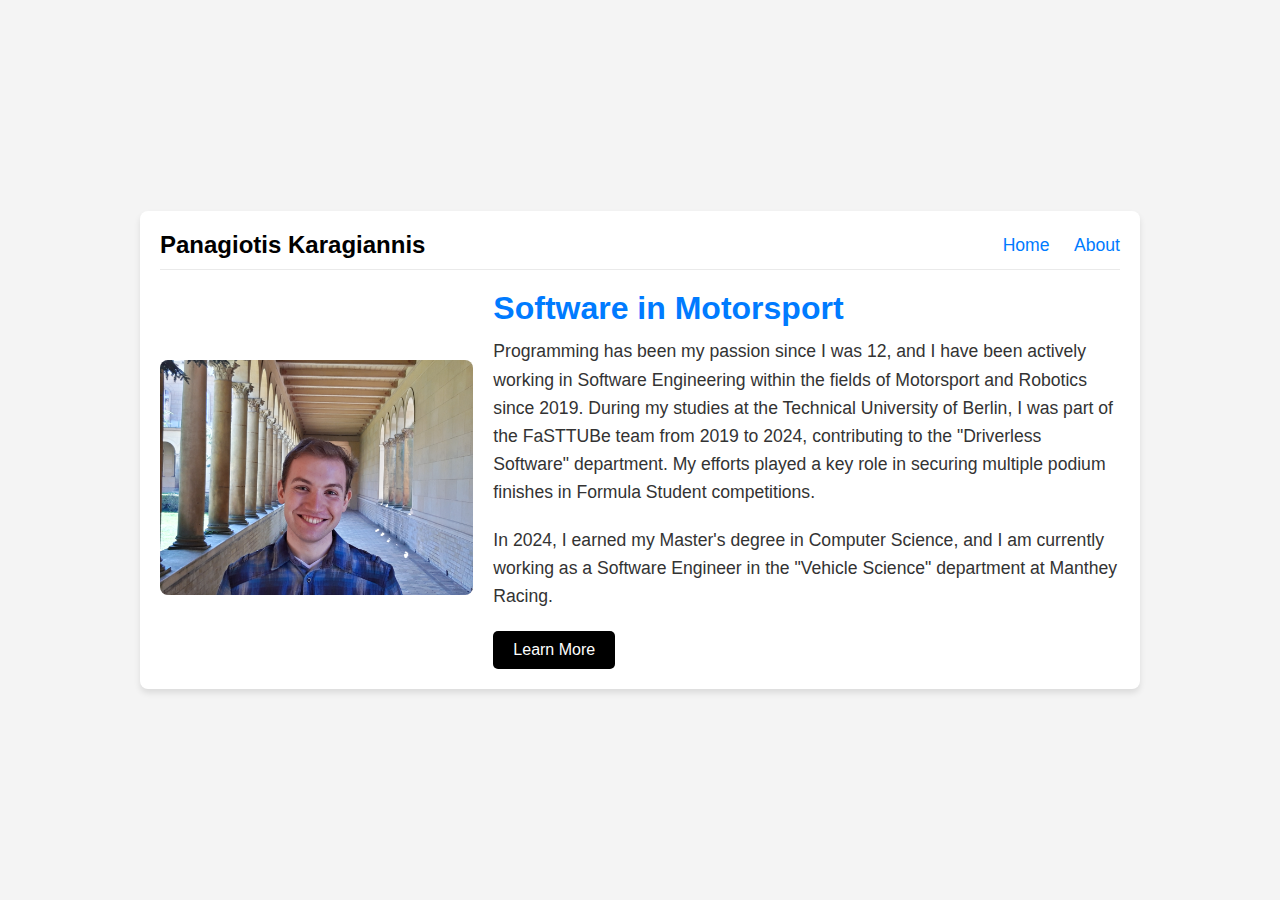
<file: index.html>
<!DOCTYPE html>
<html lang="en">
<head>
    <meta charset="UTF-8">
    <meta name="viewport" content="width=device-width, initial-scale=1.0">
    <meta name="description" content="Panagiotis Karagiannis - Software Engineer">
    <title>Panagiotis Karagiannis</title>
    <link rel="stylesheet" href="style.css">
</head>
<body>
    <div class="container">
        <header>
            <div class="header-left">
                <h1>Panagiotis Karagiannis</h1>
            </div>
            <nav class="header-right">
                <a href="index.html">Home</a>
                <a href="about.html">About</a>
            </nav>
        </header>
        <section class="content image-text-section">
            <div class="image-container">
                <img src="assets/images/potsdam.jpg" alt="Panagiotis Karagiannis" class="profile-image">
            </div>
            <div class="text-container">
                <h2>Software in Motorsport</h2>
                <p>
                    Programming has been my passion since I was 12, and I have been actively working in Software Engineering within the fields of Motorsport and Robotics since 2019.
                    During my studies at the Technical University of Berlin, I was part of the FaSTTUBe team from 2019 to 2024, contributing to the "Driverless Software" department.
                    My efforts played a key role in securing multiple podium finishes in Formula Student competitions.
                </p>
                <p>
                    In 2024, I earned my Master's degree in Computer Science, and I am currently working as a Software Engineer in the "Vehicle Science" department at Manthey Racing.
                </p>
                <button class="learn-more-button">Learn More</button>
            </div>
        </section>
    </div>
</body>
</html>
</file>
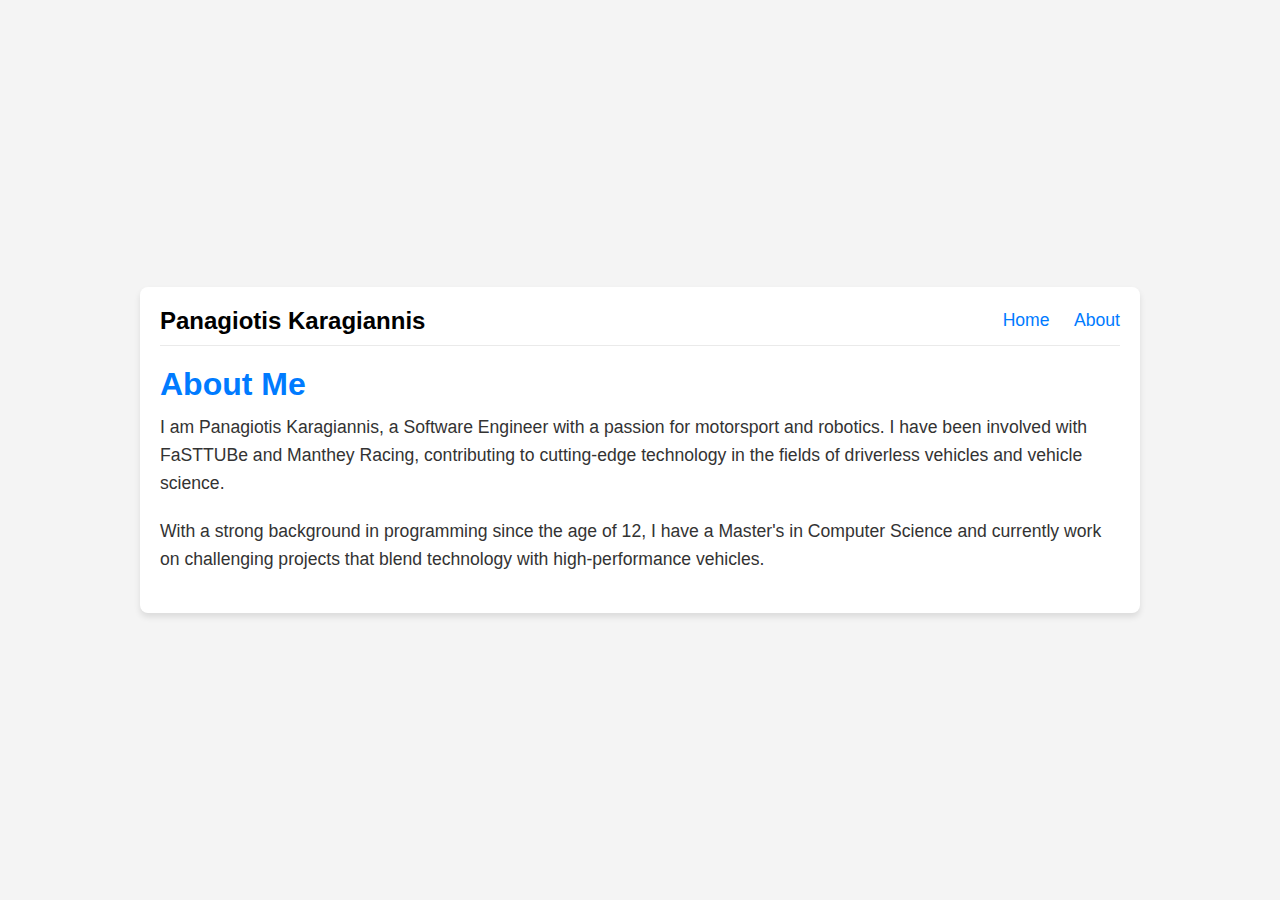
<file: about.html>
<!DOCTYPE html>
<html lang="en">
<head>
    <meta charset="UTF-8">
    <meta name="viewport" content="width=device-width, initial-scale=1.0">
    <meta name="description" content="About Panagiotis Karagiannis">
    <title>About - Panagiotis Karagiannis</title>
    <link rel="stylesheet" href="style.css">
</head>
<body>
    <div class="container">
        <header>
            <div class="header-left">
                <h1>Panagiotis Karagiannis</h1>
            </div>
            <nav class="header-right">
                <a href="index.html">Home</a>
                <a href="about.html">About</a>
            </nav>
        </header>
        <section class="content">
            <h2>About Me</h2>
            <p>
                I am Panagiotis Karagiannis, a Software Engineer with a passion for motorsport and robotics.
                I have been involved with FaSTTUBe and Manthey Racing, contributing to cutting-edge technology
                in the fields of driverless vehicles and vehicle science.
            </p>
            <p>
                With a strong background in programming since the age of 12, I have a Master's in Computer Science
                and currently work on challenging projects that blend technology with high-performance vehicles.
            </p>
        </section>
    </div>
</body>
</html>
</file>
<file: style.css>
* {
    margin: 0;
    padding: 0;
    box-sizing: border-box;
    font-family: 'Arial', sans-serif;
}

body {
    background-color: #f4f4f4;
    color: #333;
    display: flex;
    justify-content: center;
    align-items: center;
    height: 100vh;
}

.container {
    max-width: 1000px;
    padding: 20px;
    background-color: white;
    box-shadow: 0 4px 6px rgba(0, 0, 0, 0.1);
    border-radius: 8px;
}

header {
    display: flex;
    justify-content: space-between;
    align-items: center;
    margin-bottom: 20px;
    padding-bottom: 10px;
    border-bottom: 1px solid #eaeaea;
}

h1 {
    font-size: 1.5rem;
    color: #000;
}

nav a {
    margin-left: 20px;
    font-size: 1.1rem;
    color: #007BFF;
    text-decoration: none;
}

nav a:hover {
    text-decoration: underline;
}

.image-text-section {
    display: flex;
    align-items: center;
}

.image-container {
    flex: 1;
    margin-right: 20px;
}

.profile-image {
    width: 100%;
    height: auto;
    border-radius: 8px;
}

.text-container {
    flex: 2;
}

h2 {
    font-size: 2rem;
    margin-bottom: 10px;
    color: #007BFF;
}

p {
    font-size: 1.1rem;
    line-height: 1.6;
    margin-bottom: 20px;
}

.learn-more-button {
    padding: 10px 20px;
    background-color: #000;
    color: #fff;
    border: none;
    border-radius: 5px;
    cursor: pointer;
    font-size: 1rem;
}

.learn-more-button:hover {
    background-color: #333;
}
</file>
